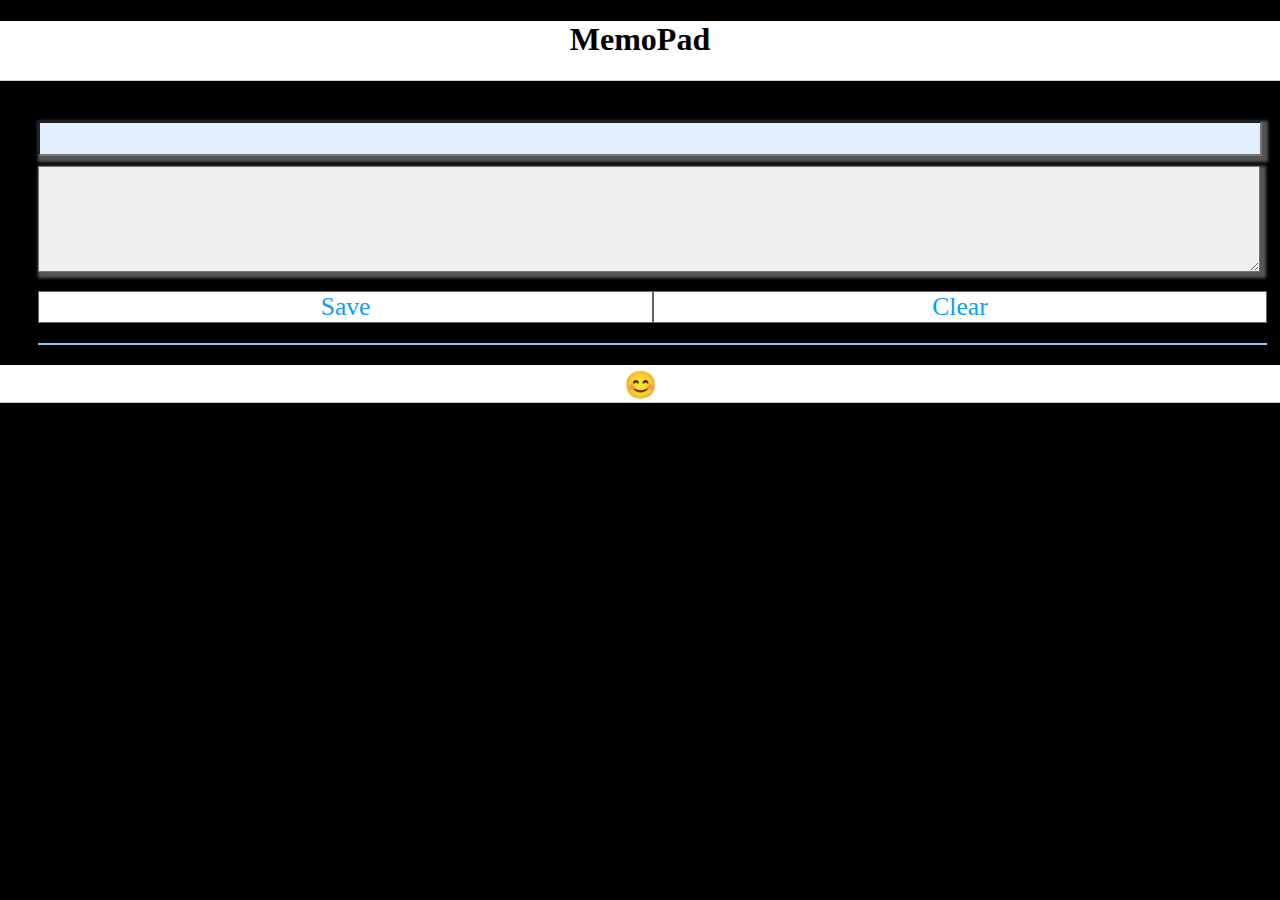
<file: js06/index.html>
<!DOCTYPE html>
<html>
<head>
<meta charset="UTF-8">
<title>myMemoPad</title>
<script src="js/jquery-2.1.3.min.js"></script>
<link rel="stylesheet" href="css/sample.css">
</head>
<body >
<header>
<h1>MemoPad</h1>
</header>
<br>
    <input type="text" id="key">
    <textarea id="memo"></textarea>
</br>
    <ul>
        <li id="save">Save</li>
        <li id="clear">Clear</li>
    </ul>
</main>
<table id="list">
<!-- ここに追加データが挿入される -->
</table>
<script>

//1.Save クリックイベント
$("#save").on("click",function(){
    const key = $("#key").val();
    const value = $("#memo").val();
    localStorage.setItem(key,value);
    const html = '<tr><th>'+key+'</th><td>'+value+'</td></tr>';
    $("#list").append(html);
    // alert("OK");
});


//2.clear クリックイベント
$("#clear").on("click",function(){
    localStorage.clear();
    $("#list").empty();
});


//3.ページ読み込み：保存データ取得表示
for(let i=0; i<localStorage.length; i++){
    const key = localStorage.key(i);
    const value = localStorage.getItem(key);
    const html = '<tr><th>'+key+'</th><td>'+value+'</td></tr>';
    $("#list").append(html);
}



</script>
<footer><small>😊</small></footer>
</body>
</html>
</file>
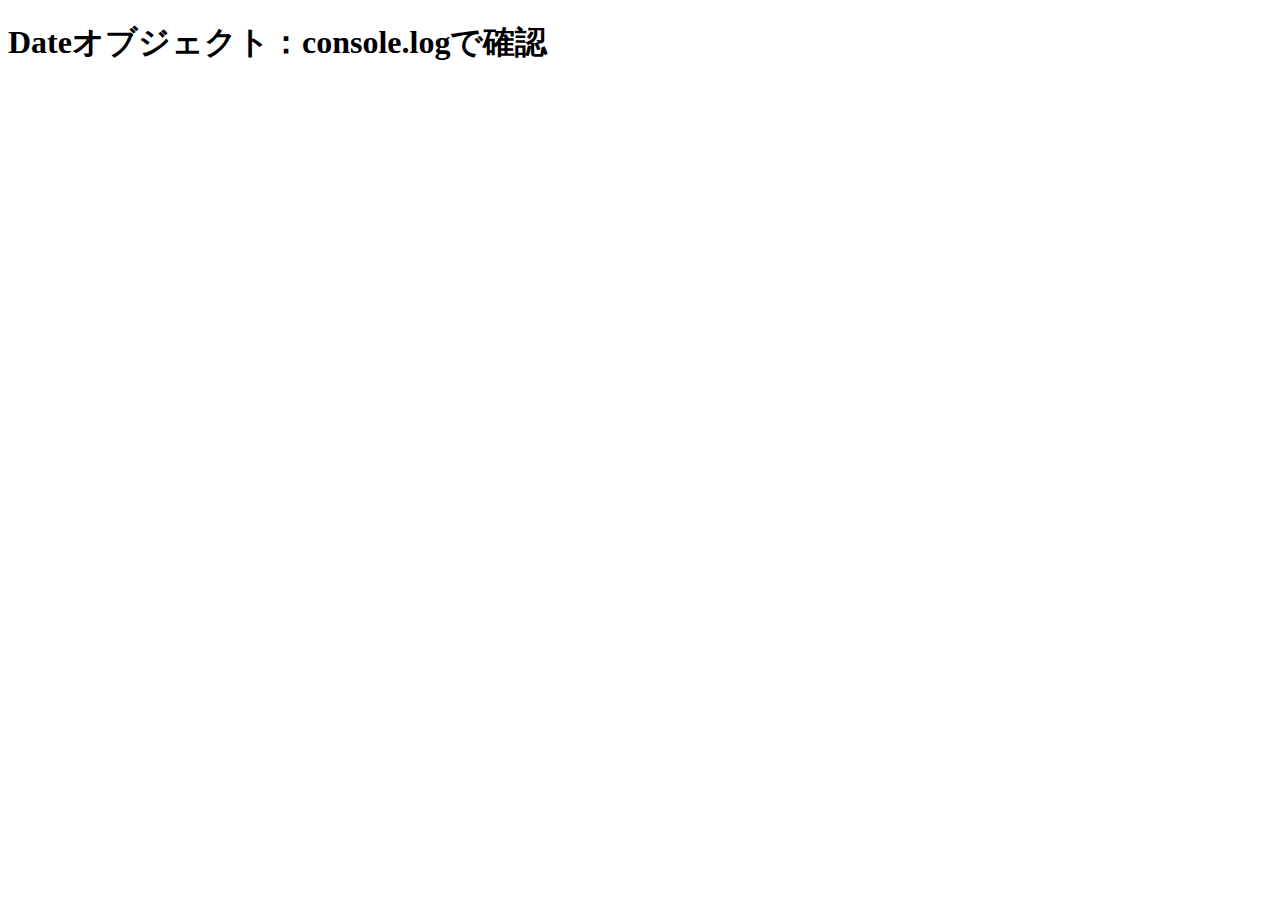
<file: js02/datetime.html>
<!DOCTYPE HTML>
<html>
<head>
<meta charset="utf-8">
<title>Dateオブジェクト演習2</title>

<script>

    //日時取得
    var now = new Date();
    var year = now.getFullYear();
    var month = now.getMonth() + 1;  //月は必ず +１をする！
    var date = now.getDate();
    var day = now.getDay();  //曜日[0=日曜日,1=月曜日...]
    var h = now.getHours();
    var m = now.getMinutes();
    var s = now.getSeconds();
    //日時表示文字列の作成
       let d = "5";
   if(day==0){
       d="日曜日";
      }else if(d==1){
          d="月曜日";
      }else if(d==2){
          d="火曜日";
      }else if(d==3){
          d="水曜日";
      }else if(d==4){
          d="木曜日";
      }else if(d==5){
          d="金曜日";
      }else{
          d="土曜日"
      }

   if(h < 13){
       a="午前";
   }else if(h < 18){
       a="午後";
   }else{
       a="夜";
   }

    var str = "現在日時：";
    alert( str + year+"年"+ month+"月"+date+"日 "+ "("+d+") "+ a + h+"時"+m+"分"+s+"秒" );

</script>
</head>
<body>
<h1>Dateオブジェクト：console.logで確認</h1>
</body>
</html>
</file>
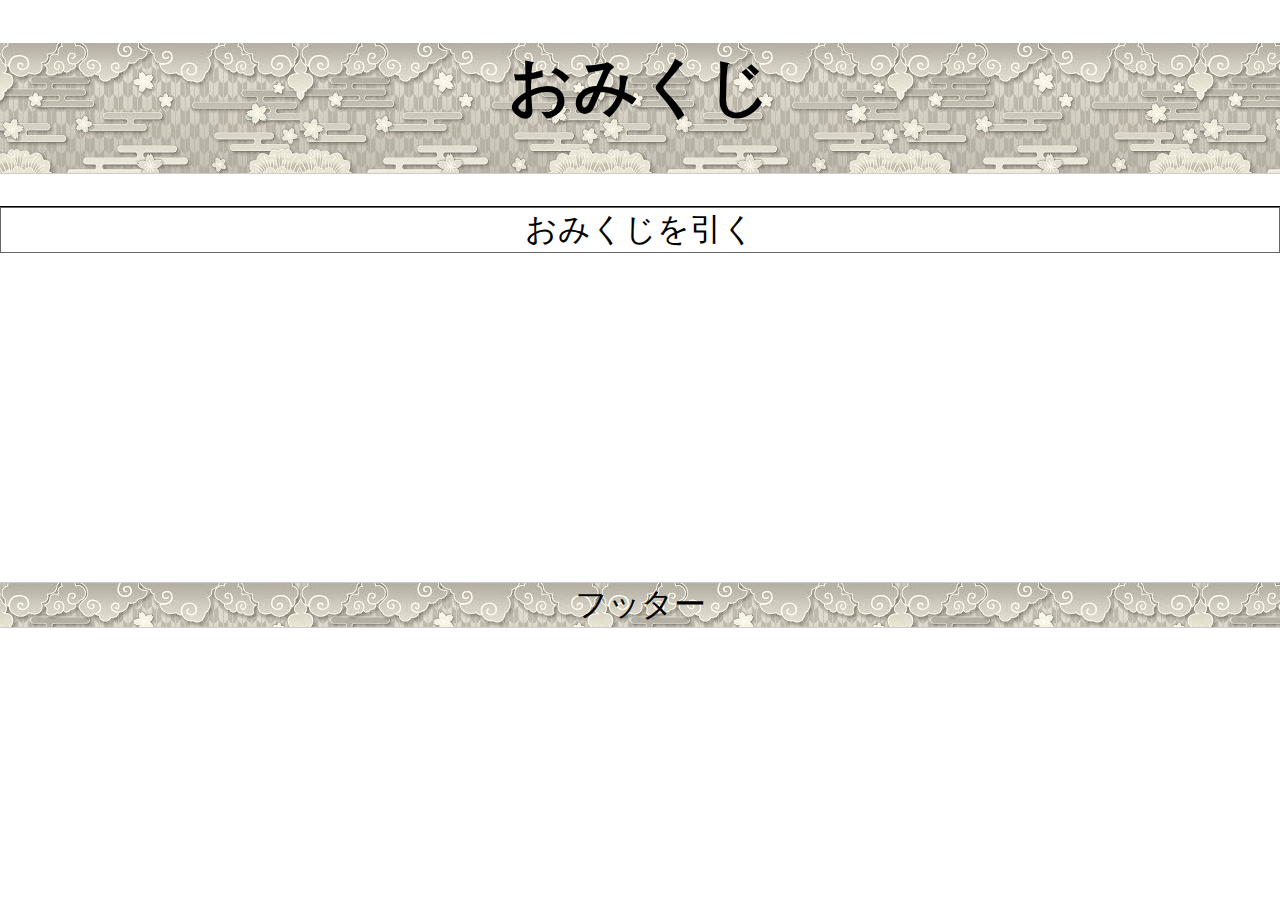
<file: js03/omikuji_tpl.html>
<!DOCTYPE html>
<html>
<head>
<meta charset="utf-8">
<meta name="viewport" content="width=device-width">
<script src="js/jquery-2.1.3.min.js"></script>
<link rel="stylesheet" href="css/sample.css">
<title>おみくじ</title>
</head>
<body>

<header style="background-image: url(haikei.jpeg);">
    <h1>おみくじ</h1>
</header>

<main>
    <ul>
        <li id="pull">おみくじを引く</li>
    </ul>
    <p id="echo"></p>
</main>

<footer style="background-image: url(haikei.jpeg);">フッター</footer>
<script>
//Clickイベントのブロック
const pull = document.querySelector("#pull");
pull.onclick = function(){
    //乱数をつくる
    const num = Math.ceil(Math.random() * 5);

    //乱数をIF分岐処理でわける
    //条件に合っていればalert()で表示
    if(num==1){
        alert("大吉");
        const echo = document.querySelector("#echo");
        echo.innerHTML = '<img src = "daikiti.png" alt = "大吉" width = "250" height = "250">' ;
    }
    if(num==2){
        alert("中吉");
        const echo = document.querySelector("#echo");
        echo.innerHTML = '<img src = "tyukiti.png" alt = "中吉" width = "250" height = "250">';
    }
    if(num==3){
        alert("小吉");
        const echo = document.querySelector("#echo");
        echo.innerHTML = '<img src = "syokiti.png" alt = "小吉" width = "250" height = "250">';
    }
    if(num==4){
        alert("吉");
        const echo = document.querySelector("#echo");
        echo.innerHTML = '<img src = "kiti.png" alt = "吉" width = "250" height = "250">';
    }
    if(num==5){
        alert("凶");
        const echo = document.querySelector("#echo");
        echo.innerHTML = '<img src = "kyo.png" alt = "凶" width = "250" height = "250">';
    }
}





</script>
</body>
</html>
</file>
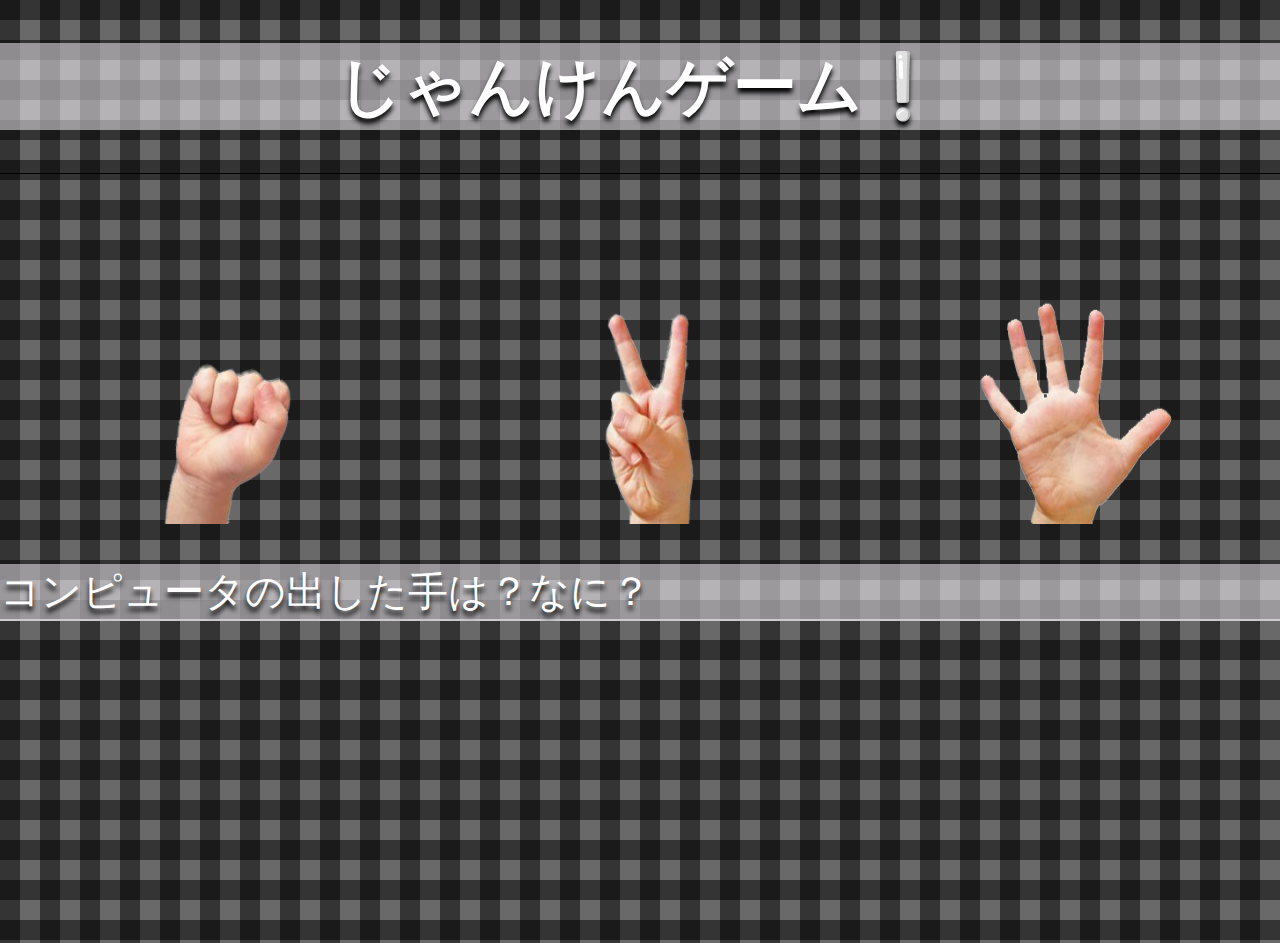
<file: js04/janken_tpl.html>
<!DOCTYPE html>
<html>
<head>
<meta charset="utf-8">
<meta name="viewport" content="width=device-width">
<script src="js/jquery-2.1.3.min.js"></script>
<link rel="stylesheet" href="css/sample.css">
<title>じゃんけん</title>
</head>
<body>

<header>
  <h1>じゃんけんゲーム❕</h1>
</header>

<main>
  <ul>
    <li id="gu_btn">グー</li>
    <li id="cho_btn">チョキ</li>
    <li id="par_btn">パー</li>
  </ul>
  <div class="moji">コンピュータの出した手は？<span id="pc_hands">なに？</span></div>
  <div id="judgment" class="jd"></div>
</main>

<footer></footer>
<script>
//じゃんけん用のSCRIPTを書いてください

$("#gu_btn").html('<img src = "gu.png" alt = "グー" width = "400" height = "350">');
$("#cho_btn").html('<img src = "choki.png" alt = "チョキ" width = "400" height = "350">');
$("#par_btn").html('<img src = "pa.png" alt = "パー" width = "400" height = "350">');

$("#gu_btn").on("click",function(){
  const num = Math.ceil(Math.random() * 3);
  if(num == 1){
    $("#pc_hands").html('<img src = "gu.png" alt = "グー" width = "350" height = "300">');
    $("#judgment").html("あいこ");
  }
  if(num == 2){
    $("#pc_hands").html('<img src = "choki.png" alt = "チョキ" width = "350" height = "300">');
    $("#judgment").html("あなたの勝ち");
  }
  if(num == 3){
    $("#pc_hands").html('<img src = "pa.png" alt = "パー" width = "350" height = "300">');
    $("#judgment").html("あなたの負け");
  }

});
    
$("#cho_btn").on("click",function(){
  const num = Math.ceil(Math.random() * 3);
  if(num == 1){
    $("#pc_hands").html('<img src = "gu.png" alt = "グー" width = "350" height = "300">');
    $("#judgment").html("あなたの負け");
  }
  if(num == 2){
    $("#pc_hands").html('<img src = "choki.png" alt = "チョキ" width = "350" height = "300">');
    $("#judgment").html("あいこ");
  }
  if(num == 3){
    $("#pc_hands").html('<img src = "pa.png" alt = "パー" width = "350" height = "300">');
    $("#judgment").html("あなたの勝ち");
  }

});
    
$("#par_btn").on("click",function(){
  const num = Math.ceil(Math.random() * 3);
  if(num == 1){
    $("#pc_hands").html('<img src = "gu.png" alt = "グー" width = "350" height = "300">');
    $("#judgment").html("あなたの勝ち");
  }
  if(num == 2){
    $("#pc_hands").html('<img src = "choki.png" alt = "チョキ" width = "350" height = "300">');
    $("#judgment").html("あなたの負け");
  }
  if(num == 3){
    $("#pc_hands").html('<img src = "pa.png" alt = "パー" width = "350" height = "300">');
    $("#judgment").html("あいこ");
  }

});
    
    
    
    

</script>
</body>
</html>
</file>
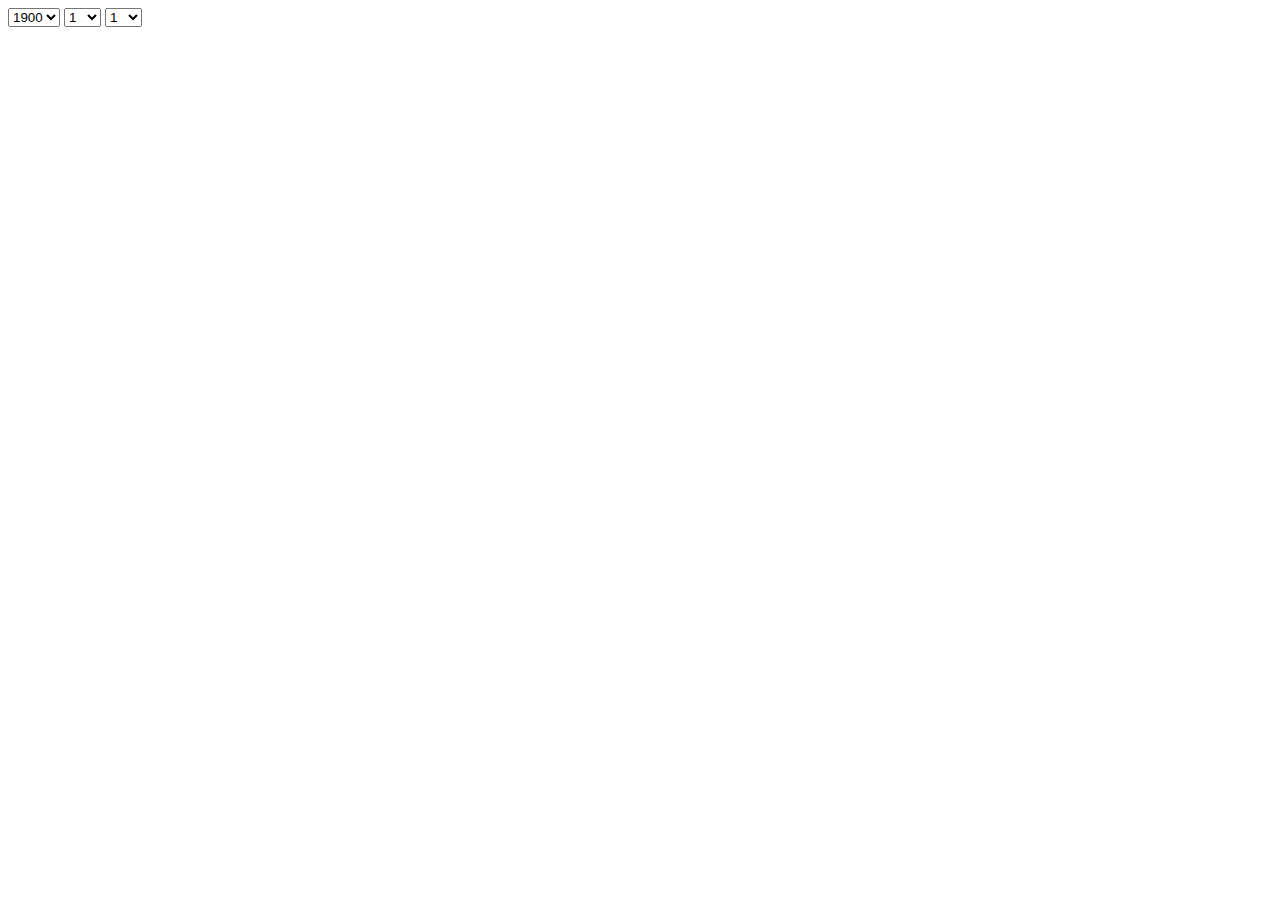
<file: js05/for_form.html>
<!DOCTYPE html>
<html lang="ja">
<head>
<meta charset="UTF-8">
<meta name="viewport" content="width=device-width, initial-scale=1.0">
<meta http-equiv="X-UA-Compatible" content="ie=edge">
<title>繰り返し処理：for</title>
<script src="js/jquery-2.1.3.min.js"></script>
</head>
<body>

<!-- セレクトボックス作成[START] -->
<select id="year"></select>
<select id="month"></select>
<select id="date"></select>
<!-- セレクトボックス作成[END] -->

<script>
//年:1900~2022
let y = ""; //例) y += '<option value="'+i+'">'+i+'</option>';
for(let i=1900; i<2025; i++){
    y += '<option value="'+i+'">'+i+'</option>';
}
$("#year").html(y);


//月:1~12
let m = "";
for(let i=1; i<13; i++){
    m += '<option value="'+i+'">'+i+'</option>';
}
$("#month").html(m);


//日:1~31
let d = "";
for(let i=1; i<32; i++){
    d += '<option value="'+i+'">'+i+'</option>';
}
$("#date").html(d);


</script>
</body>
</html>
</file>
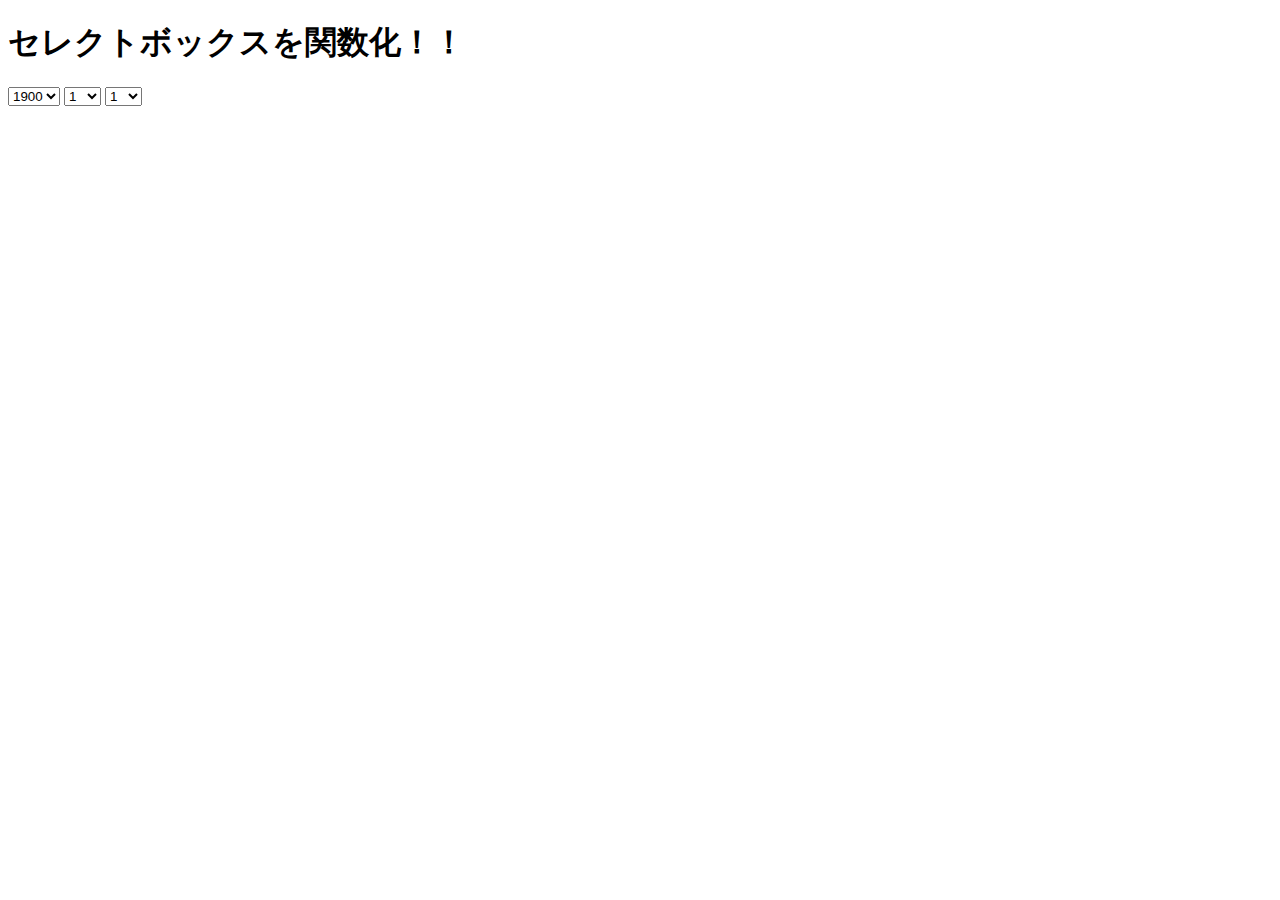
<file: js07/select_create.html>
<!DOCTYPE html>
<html lang="ja">
<head>
<meta charset="UTF-8">
<meta name="viewport" content="width=device-width, initial-scale=1.0">
<meta http-equiv="X-UA-Compatible" content="ie=edge">
<title>セレクトボックスを関数化！！</title>
<script src="https://ajax.googleapis.com/ajax/libs/jquery/3.5.1/jquery.min.js"></script>
</head>
<body>
<h1>セレクトボックスを関数化！！</h1>



<!-- セレクトボックス作成[START] -->
<select id="year"></select>
<select id="month"></select>
<select id="date"></select>
<!-- セレクトボックス作成[END] -->




<script>
function ymd(start,end,id){
    let y = ""; //例) y += '<option value="'+i+'">'+i+'</option>';
    for(let i=start; i<=end; i++){
        y += '<option value="'+i+'">'+i+'</option>';
    }
    $(id).html(y);
}
ymd(1900,2025,"#year");
ymd(1,12,"#month");
ymd(1,31,"#date");
</script>
</body>
</html>
</file>
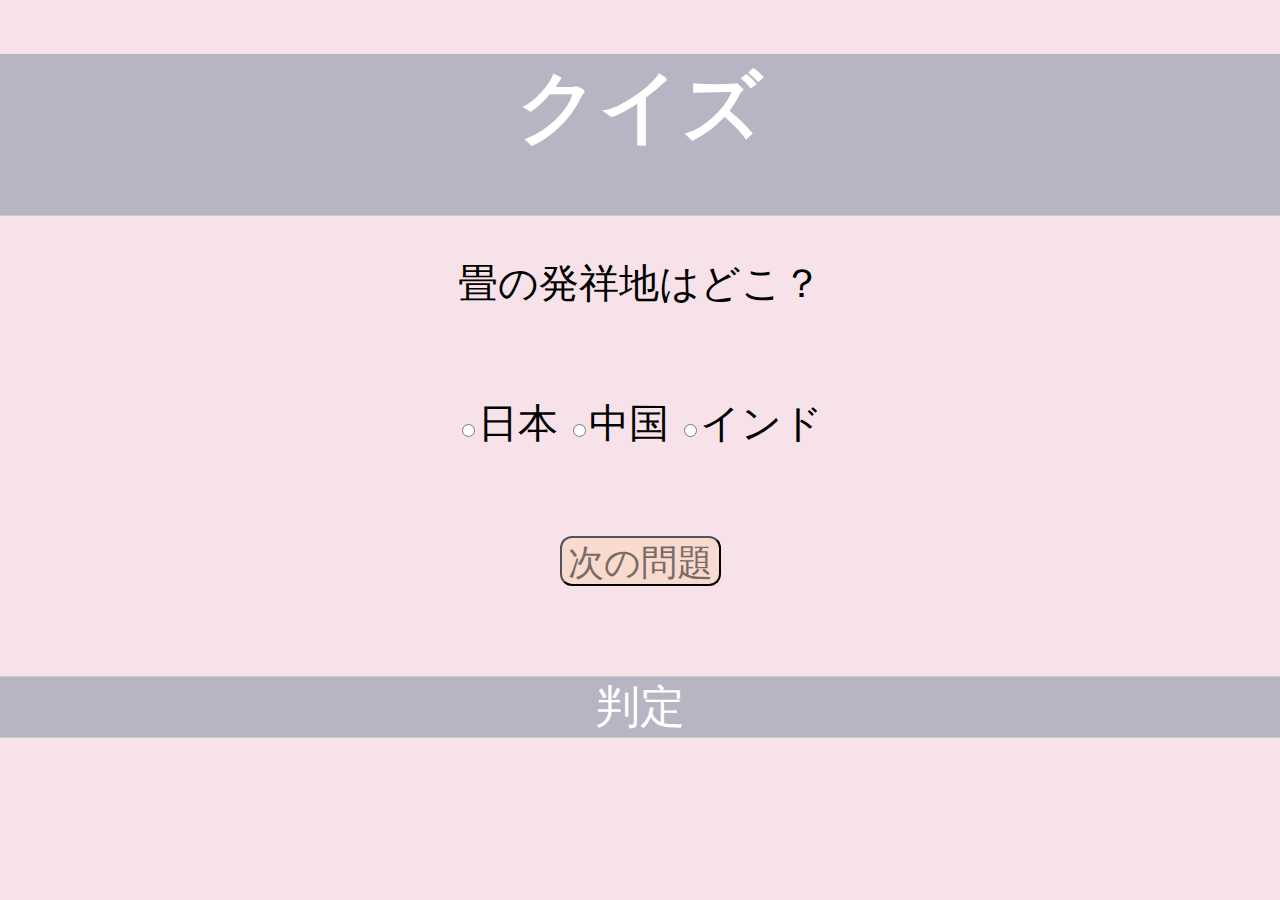
<file: js09/quize02.html>
<!DOCTYPE html>
<html>
<head>
<meta charset="utf-8">
<meta name="viewport" content="width=device-width">
<script src="https://ajax.googleapis.com/ajax/libs/jquery/3.5.1/jquery.min.js"></script>
<link rel="stylesheet" href="css/sample.css">
<title>クイズ</title>
</head>
<body>

<header>
    <h1>クイズ</h1>
</header>

<main>
  <p id="quest">ここに問題が出題されます</p>
  <p>
    <input type="radio" name="toi" value="1"><span id="toi1">選択肢１</span>
    <input type="radio" name="toi" value="2"><span id="toi2">選択肢２</span>
    <input type="radio" name="toi" value="3"><span id="toi3">選択肢３</span>
  </p>
  <p>
    <button id="next">次の問題</button>
  </p>
</main>

<footer id="answer">判定</footer>
<script>
//ここから記述領域［START］

  //以下に配列を記述してください。
  //問題文[配列]
  const qs = [
    "畳の発祥地はどこ？",
    "鳩時計で出てくる鳥はどれ？",
    "次のうち腐らないものはどれ？",
    "大きくなるほど小さくなるものは何？",
    "じゃんけん「最初はグー」を言い始めたのは誰？",
    "イタリアでお金を借りるときに、担保として入れることができるものはどれ？"
  ];
    
  //回答選択肢[多重配列]
  const toi = [
    ["日本","中国","インド"],
    ["ハト","カッコウ","ホトトギス"],
    ["ハチミツ","コンソメスープ","ネギ"],
    ["服","眼鏡","靴"],
    ["所ジョージ","ビートたけし","志村けん"],
    ["パスタ","チーズ","ワイン"]
  ];
    
  //答え[配列]
  const ans = [1,2,1,1,3,2];

  //1.最初の問題文＆回答選択肢＆回答値を設定
  let i = 0;
  $("#quest").text(qs[i]);
  $("#toi1").text(toi[i][0]);
  $("#toi2").text(toi[i][1]);
  $("#toi3").text(toi[i][2]);
  $("#toi4").text(toi[i][3]);
  $("#toi5").text(toi[i][4]);
  $("#toi6").text(toi[i][5]);  


  //2.ラジオボタンをクリックしたらイベント発生！(クリックイベント)
  $("[name=toi]").on("click",function(){
    const v = $(this).val();
    if(ans[i] == v){
      $("#answer").text("正解！");
    }else{
      $("#answer").text("不正解");
    }
  });

  $("#next").on("click",function(){
    i++;
    if(i > 5){
      $("h1").html("クイズ終了");
      $("#quest").html("");
      $("[name=toi]").hide();
      $("#toi1").hide();
      $("#toi2").hide();
      $("#toi3").hide();
      $("#toi4").hide();
      $("#toi5").hide();
      $("#toi6").hide();
      $("#next").hide();
      $("#answer").hide();
    }else{
      qcount = i + 1;
      $("h1").html("クイズ(" + qcount + "問目)");
      $("#quest").html(qs[i]);
      $("#toi1").html(toi[i][0]);
      $("#toi2").html(toi[i][1]);
      $("#toi3").html(toi[i][2]);
      $("#toi4").html(toi[i][3]);
      $("#toi5").html(toi[i][4]);
      $("#toi6").html(toi[i][5]);
    }
  });




//ここまでが記述領域［END］
</script>
</body>
</html>
</file>
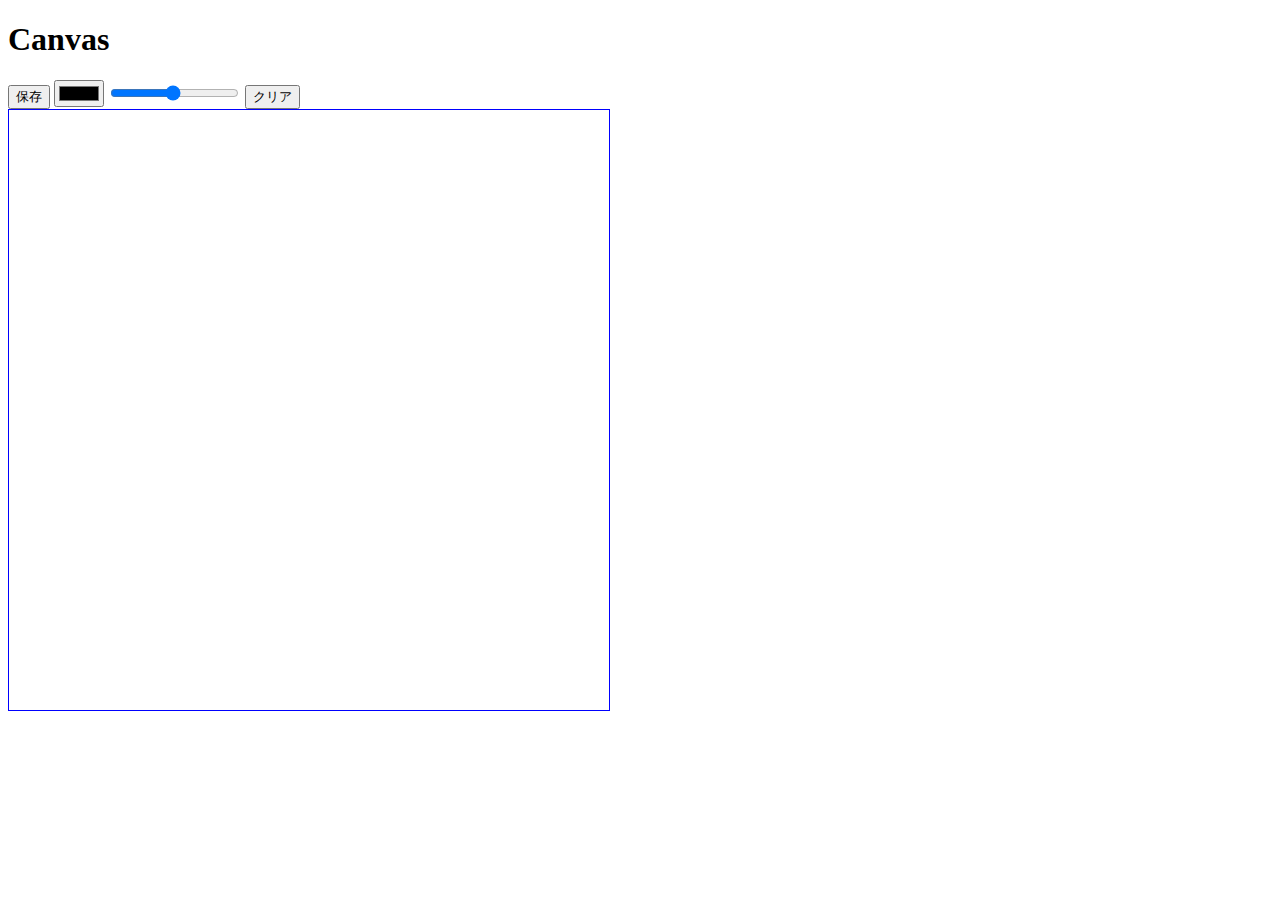
<file: js10/kadai_canvas.html>
<!DOCTYPE html>
<html>

<head>
    <meta charset="utf-8">
    <title>お絵描き</title>
</head>

<body>
    <section>
        <h1>Canvas</h1>
        <nav>
            <button id="save">保存</button>
            <!-- 線の色を変更するカラーピッカーHTML要素[id="color"] -->
            <input type="color" id="color">
            <!-- 線の太さを変更するスライダーHTML要素[id="range"] -->
            <input type="range" id="range" min="1" max="50" value="25">
            <button id="clear_btn">クリア</button>
        </nav>
        <canvas id="drowarea" width="600" height="600" style="border:1px solid blue;"></canvas>
    </section>


    <script src="js/jquery-2.1.3.min.js"></script>
    <script>
        //初期化(変数letで宣言)
        let canvas_mouse_event = false; //スイッチ [ true=線を引く, false=線は引かない ]  ＊＊＊
        let oldX = 0; //１つ前の座標を代入するための変数
        let oldY = 0; //１つ前の座標を代入するための変数
        let bold_line = 5; //ラインの太さをここで指定（スライダー値をここに）
        let color = "#000"; //ラインの色をここで指定（カラーピッカー値をここに）

        //------------------------------------------------
        const can = $("#drowarea")[0]; //CanvasElement
        const ctx = can.getContext("2d"); //描画するための準備！
        //------------------------------------------------

        //絵を保存
        function saveCanvas(canvas_id){
            var canvas = document.getElementById(canvas_id);
            //アンカータグを作成
            var a = document.createElement('a');
            //canvasをJPEG変換し、そのBase64文字列をhrefへセット
            a.href = canvas.toDataURL('image/jpeg', 0.85);
            //ダウンロード時のファイル名を指定
            a.download = 'download.jpg';
            //クリックイベントを発生させる
            a.click();
        }

        $("#save").on("click", function(){
            saveCanvas("drowarea");
        });


        //色変更
        $("#color").on("change",function(){
            color = $(this).val();
        });

        //線の太さ変更
        $("#range").on("change",function(){
            bold_line = $(this).val();
        });

        //mousedown：フラグをTrue
        //-----------------------------------------------
        //oldX = e.offsetX;       //MOUSEDOWNしたX横座標取得
        //oldY = e.offsetY; //MOUSEDOWN Y高さ座標取得
        //canvas_mouse_event=true;
        //-----------------------------------------------
        //上5つのスクリプトを記述します。
        $(can).on("mousedown",function(e){
            oldX = e.offsetX; //MOUSEDOWNしたX横座標取得
            oldY = e.offsetY; //MOUSEDOWN Y高さ座標取得
            canvas_mouse_event=true; //スイッチをいれる
        });


        //mousemove：フラグがTrueだったら描く ※e：イベント引数取得
        //----------------------------------------------
        $(can).on("mousemove",function(e){
            if(canvas_mouse_event==true){
                const px = e.offsetX;
                const py = e.offsetY;
                ctx.strokeStyle = color;    //#ccc
                ctx.lineWidth = bold_line;  //3
                ctx.beginPath();            //初期化
                ctx.lineJoin= "round";      //●
                ctx.lineCap = "round";      //●
                ctx.moveTo(oldX, oldY);     //開始
                ctx.lineTo(px, py);         //終了
                ctx.stroke();               //線を描く
                oldX = px;                  //新しい座標を古い座標に入れ替える
                oldY = py;                  //新しい座標を古い座標に入れ替える
            }
        });

        //mouseup：フラグをfalse
        //------------------------------------------------
        //    canvas_mouse_event=false;
        //------------------------------------------------
        $(can).on("mouseup",function(){
            canvas_mouse_event=false;
        });

        //mouseout：フラグをfalse
        //------------------------------------------------
        //    canvas_mouse_event=false;
        //------------------------------------------------
        $(can).on("mouseout",function(){
            canvas_mouse_event=false;
        });

        //#clear_btn：クリアーボタンAction
        //-----------------------------------------------------------------
        //    ctx.beginPath();
        //    ctx.clearRect(0, 0, can.width, can.height);
        //-----------------------------------------------------------------
        $("#clear_btn").on("click",function(){
           ctx.beginPath();
           ctx.clearRect(0, 0, can.width, can.height);
        });
    </script>
</body>

</html>
</file>
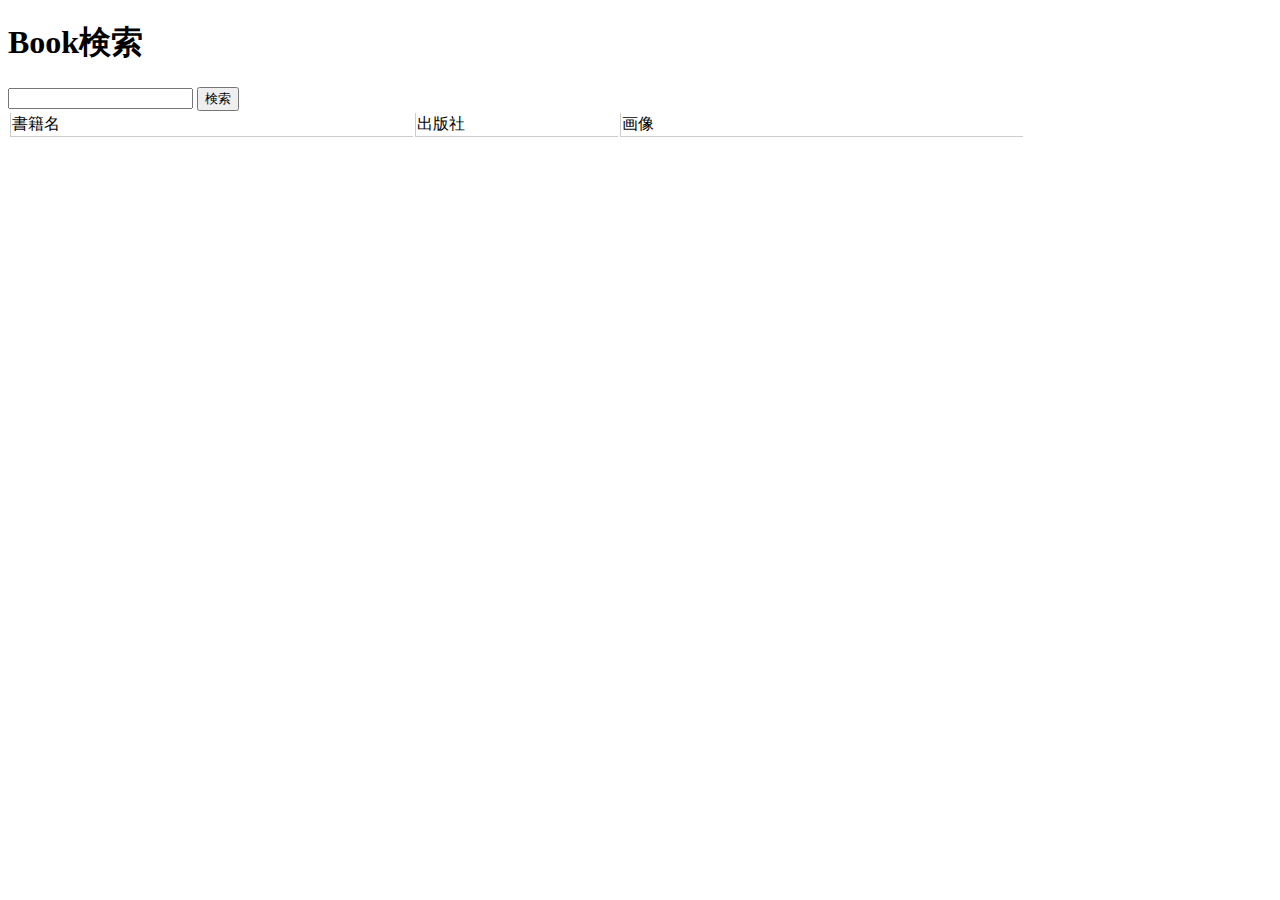
<file: js11/google_books.html>
<!DOCTYPE html>
<html lang="en">
<head>
    <meta charset="UTF-8">
    <meta name="viewport" content="width=device-width, initial-scale=1.0">
    <title>GoogleBooksAPIでAjaxを学ぶ</title>
    <style>
        td{
            border-bottom: 1px solid #ccc;
            border-left: 1px solid #ccc;
        }
    </style>
</head>
<body>
    <h1>Book検索</h1>
    <div>
        <input type="text" id="key">
        <button id="send">検索</button>
    </div>

    <div>
        <table id="list">
            <tr>
                <td style="width: 400px;">書籍名</td>
                <td style="width: 200px;">出版社</td>
                <td style="width: 400px;">画像</td>
            </tr>
        </table>
    </div>

    <script src="https://ajax.googleapis.com/ajax/libs/jquery/3.6.0/jquery.min.js"></script>
    <script>
        //検索ボタンをクリックしたら
        $("#send").on("click",function(){
            const url = "https://www.googleapis.com/books/v1/volumes?q=" + $("#key").val();
            $.ajax({
                url: url,
                dataType: "json"
            }).done(function(data) {
                //書籍名、出版社、サムネイル、（リンク）
                console.log(data);              //オブジェクトの中を確認
                const len = data.items.length;  //データの数を取得
                let html;
                for(let i=0; i<len; i++){
                    if(typeof data.items[i].volumeInfo.publisher=="undefined"){
                        data.items[i].volumeInfo.publisher="出版社（不明）";
                    }
                        html += `
                            <tr>
                                <td>${data.items[i].volumeInfo.title}</td>
                                <td>${data.items[i].volumeInfo.publisher}</td>
                                <td>
                                    <a  target="_blank" href="${data.items[i].volumeInfo.infoLink}">
                                    <img src="${data.items[i].volumeInfo.imageLinks.thumbnail}">
                                    </a>
                                </td>
                            </tr>
                        `;
                    }
                //table要素のid="list"に追加
                //$("#list").empty();
                $("#list").empty().hide().append(html).fadeIn(1000);
            });
        });

    </script>
</body>
</html>
</file>
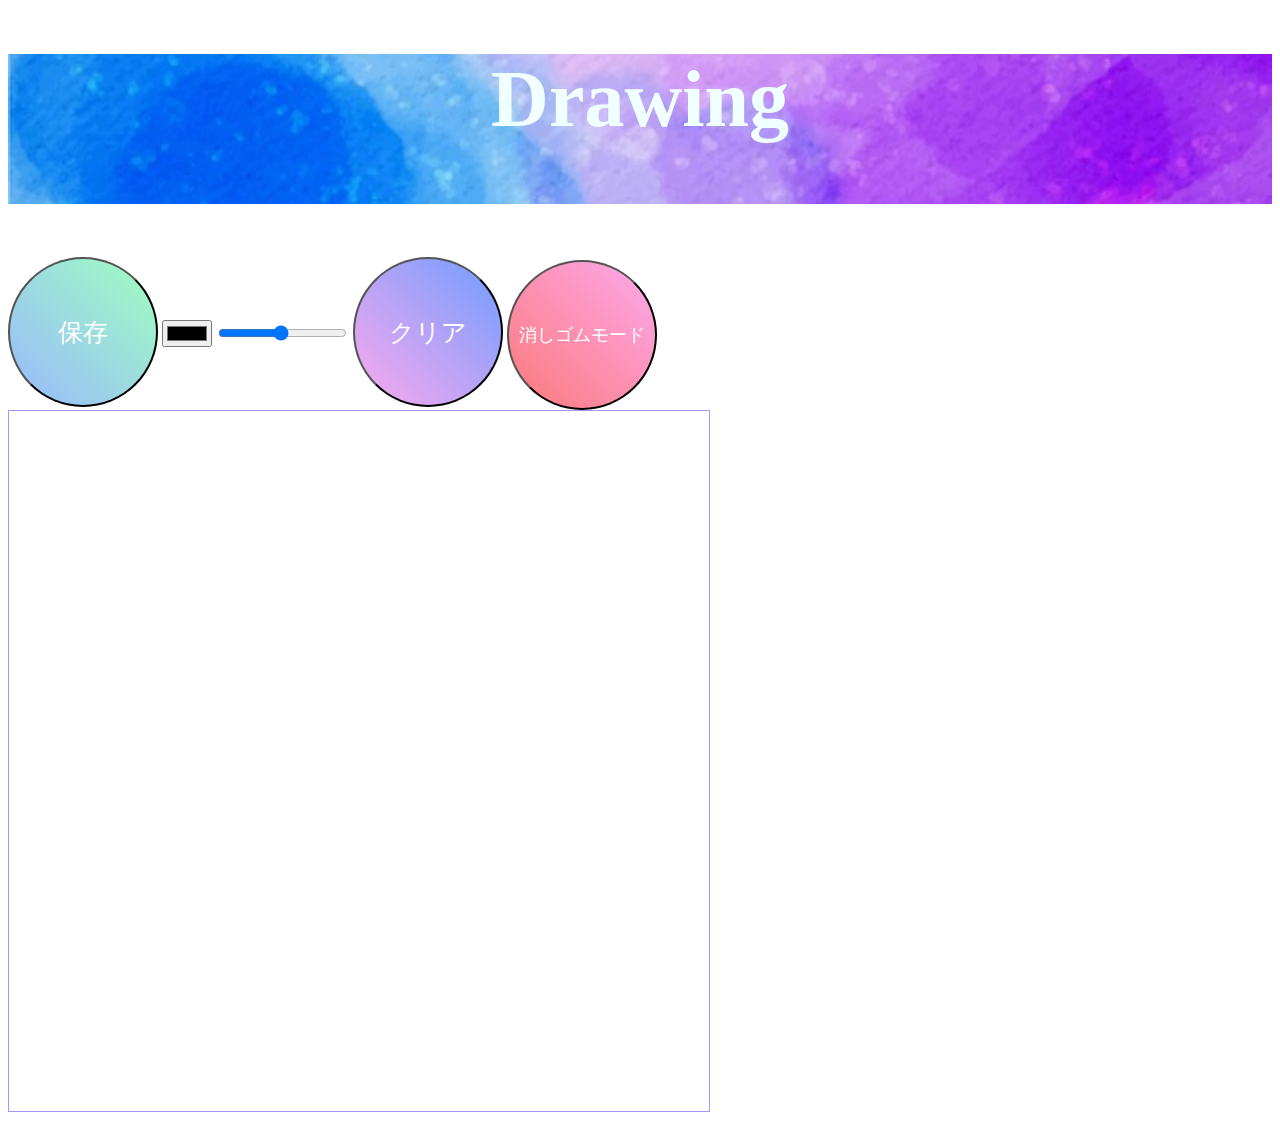
<file: 最終課題/kadai_canvas.html>
<!DOCTYPE html>
<html>

<head>
    <meta charset="utf-8">
    <title>お絵描き</title>
    <link rel="stylesheet" href="css/sample.css">
</head>

<body>
    <section>
        <h1 class="h1">Drawing</h1>
        <nav>
            <button id="save" class="save">保存</button>
            <!-- 線の色を変更するカラーピッカーHTML要素[id="color"] -->
            <input type="color" id="color">
            <!-- 線の太さを変更するスライダーHTML要素[id="range"] -->
            <input type="range" id="range" min="1" max="50" value="25">
            <button id="clear_btn" class="clear_btn">クリア</button>
            <button id="eraser_btn" class="eraser_btn">消しゴムモード</button>
        </nav>
        <canvas id="drowarea" width="700" height="700" style="border:1px solid rgb(165, 149, 253);"></canvas>
    </section>


    <script src="js/jquery-2.1.3.min.js"></script>
    <script>
        //初期化(変数letで宣言)
        let canvas_mouse_event = false; //スイッチ [ true=線を引く, false=線は引かない ]  ＊＊＊
        let oldX = 0; //１つ前の座標を代入するための変数
        let oldY = 0; //１つ前の座標を代入するための変数
        let bold_line = 5; //ラインの太さをここで指定（スライダー値をここに）
        let color = "#000"; //ラインの色をここで指定（カラーピッカー値をここに）

        //------------------------------------------------
        const can = $("#drowarea")[0]; //CanvasElement
        const ctx = can.getContext("2d"); //描画するための準備！
        //------------------------------------------------

        //絵を保存
        function saveCanvas(canvas_id){
            var canvas = document.getElementById(canvas_id);
            //アンカータグを作成
            var a = document.createElement('a');
            //canvasをJPEG変換し、そのBase64文字列をhrefへセット
            a.href = canvas.toDataURL('image/jpeg', 0.85);
            //ダウンロード時のファイル名を指定
            a.download = 'download.jpg';
            //クリックイベントを発生させる
            a.click();
        }

        $("#save").on("click", function(){
            saveCanvas("drowarea");
        });


        //色変更
        $("#color").on("change",function(){
            color = $(this).val();
        });

        //線の太さ変更
        $("#range").on("change",function(){
            bold_line = $(this).val();
        });

        //mousedown：フラグをTrue
        //-----------------------------------------------
        //oldX = e.offsetX;       //MOUSEDOWNしたX横座標取得
        //oldY = e.offsetY; //MOUSEDOWN Y高さ座標取得
        //canvas_mouse_event=true;
        //-----------------------------------------------
        //上5つのスクリプトを記述します。
        $(can).on("mousedown",function(e){
            oldX = e.offsetX; //MOUSEDOWNしたX横座標取得
            oldY = e.offsetY; //MOUSEDOWN Y高さ座標取得
            canvas_mouse_event = true; //スイッチをいれる
        });


        //mousemove：フラグがTrueだったら描く ※e：イベント引数取得
        //----------------------------------------------
        $(can).on("mousemove",function(e){
            if(canvas_mouse_event == true){
                const px = e.offsetX;
                const py = e.offsetY;
                ctx.strokeStyle = color;    //#ccc
                ctx.lineWidth = bold_line;  //3
                ctx.beginPath();            //初期化
                ctx.lineJoin= "round";      //●
                ctx.lineCap = "round";      //●
                ctx.moveTo(oldX, oldY);     //開始
                ctx.lineTo(px, py);         //終了
                ctx.stroke();               //線を描く
                oldX = px;                  //新しい座標を古い座標に入れ替える
                oldY = py;                  //新しい座標を古い座標に入れ替える
            }
        });

        //mouseup：フラグをfalse
        //------------------------------------------------
        //    canvas_mouse_event=false;
        //------------------------------------------------
        $(can).on("mouseup",function(){
            canvas_mouse_event=false;
        });

        //mouseout：フラグをfalse
        //------------------------------------------------
        //    canvas_mouse_event=false;
        //------------------------------------------------
        $(can).on("mouseout",function(){
            canvas_mouse_event=false;
        });

        //#clear_btn：クリアーボタンAction
        //-----------------------------------------------------------------
        //    ctx.beginPath();
        //    ctx.clearRect(0, 0, can.width, can.height);
        //-----------------------------------------------------------------
        $("#clear_btn").on("click",function(){
           ctx.beginPath();
           ctx.clearRect(0, 0, can.width, can.height);
        });

        // 消しゴムモードを選択したとき
        const eraserButton = document.querySelector('#eraser_btn');
        eraserButton.addEventListener('click', () => {
            // 消しゴムと同等の機能を実装したい場合は現在選択している線の色を白(#FFFFFF)に変更する
            color = '#ffffff';
        });

    </script>
</body>

</html>
</file>
<file: js06/css/sample.css>
body{
    margin:0;
    padding:0;
    text-align:left;
    font-size: 32px;
    width:100%;
    background-color: #000000;
}
header{
    background-color: #fff;
    border-bottom: 1px solid #ccc;
    text-align: center;
}
h1{
    font-size: 100%;
}
main{
    width:100%;
    display: block;
    border-bottom:1px solid #ccc;
    position:relative;
}
footer{
    background-color: #fff;
    border-bottom:1px solid #ccc;
    text-align: center;

}
p{
    font-size:200%;
    text-align: center;
    border-bottom:1px solid #fff;
    height:200px;
}
ul{
    padding: 0;
    border-top: 1px solid #000000;
    display:table;  /* 定義 */
    table-layout: fixed;
    width:96%;
    font-size: 80%;
    margin: 0 3%;
    text-align: center;
}
li{
    list-style-type:none;
    border: 1px solid #666;
    background-color: #fff;
    display:table-cell;  /* 定義 */
    cursor: pointer;
    color:#0d9dfd;
}
li:hover{
    background: #9ef7fd;
    color:#fff;
}
textarea{
  margin: 10px 3%;
  width: 95%;
  height: 100px;
  font-size:80%;
  box-shadow: 3px 3px 3px 3px #555;
  background-color:rgb(241, 239, 239);
}


#key{
    margin:0 3%;
    width: 95%;
    font-size:80%;
    background-color: #e1efff;
    box-shadow: 3px 3px 3px 3px #555;
}
table{
    margin: 20px 3%;
    border:1px solid #8dc3f5;
    width:96%;
    
}
th{
    width:30%;
    font-size:24px;
    background-color:#d0e7fc;
    border-bottom: 1px solid #8dc3f5;
}
td{
    font-size:16px;
    background-color:rgb(241, 239, 239);
    border-bottom: 1px solid #8dc3f5;
}
</file>
<file: js03/css/sample.css>
body{
    margin:0;
    padding:0;
    text-align:left;
    font-size: 32px;
}
header{
    border-bottom: 1px solid #ccc;
    text-align: center;
    background-color: rgba(255, 255, 255, 0.4);
    background-blend-mode: lighten;
}
main{
    border-bottom:1px solid #ccc;
}
footer{
    background-color: #fff;
    border-bottom:1px solid #ccc;
    text-align: center;
    background-color: rgba(255, 255, 255, 0.4);
    background-blend-mode: lighten;
}
p{
    font-size:200%;
    text-align: center;
    border-bottom:1px solid #fff;
    height:200px;
}
ul{
    padding: 0;
    border-top: 1px solid #000000;
    display:table;  /* 定義 */
    table-layout: fixed;
    width:100%;
}
li{
    text-align: center;
    list-style-type:none;
    border: 1px solid #666;
    background-color: #FFF;
    display:table-cell;  /* 定義 */
    cursor: pointer;
}
li:hover{
    background: #fcab4e;
    color:#fff;
}
</file>
<file: js04/css/sample.css>
body{
    width:100%;
    height:100vh;
    background: linear-gradient(90deg, rgba(0, 0, 0, .5) 50%, transparent 50%),linear-gradient(rgba(0, 0, 0, .5) 50%, transparent 50%);
    background-color: #696969;
    background-size: 40px 40px;
    margin:0;
    padding:0;
    text-align:left;
    font-size: 32px;
}
header{
    background-color: rgba(253, 249, 255, 0.514);
    /* border-bottom: 1px solid #ccc; */
    text-align: center;
    color: #fff;
    text-shadow: 0 5px 5px black;
}
main{
    border-bottom:1px solid #ccc;
}
footer{
    background-color: #fff;
    border-bottom:1px solid #ccc;
    text-align: center;
}
p{
    font-size:200%;
    text-align: center;
    border-bottom:1px solid #fff;
    height:200px;
}
ul{
    padding: 0;
    border-top: 1px solid #000000;
    display:table;  /* 定義 */
    table-layout: fixed;
    width:100%;
}
li{
    text-align: center;
    list-style-type:none;
    /* border: 1px solid #666;
    background-color: #FFF; */
    display:table-cell;  /* 定義 */
    cursor: pointer;
}
li:hover{
    transform: scale(1.2) rotate(9deg);
    transition-duration: 0.5s;
}

.moji{
    background-color: rgba(253, 249, 255, 0.514);
    font-size: 40px;
    /* color: #fff; */
    color: #fff;
    text-shadow: 0 5px 5px black;
}

.jd{
    background-color: rgba(253, 249, 255, 0.514);
    font-size: 40px;
    /* color: #fff; */
    color: #fff;
    text-shadow: 0 5px 5px black;
}
</file>
<file: js09/css/sample.css>
body {
  margin: 0;
  padding: 0;
  text-align: left;
  font-size: 40px;
  background-color: #f5dfe6e8;
}

header {
  background-color: #b7b4c4;
  border-bottom: 1px solid #ccc;
  text-align: center;
  color: #fff;
}

main {
  border-bottom: 1px solid #ccc;
}
h2{
  font-size:16px;
}
footer {
  font-size: 45px;
  background-color: #b7b4c4;
  border-bottom: 1px solid #ccc;
  text-align: center;
  color: #fff;
}

p {
  font-size: 100%;
  text-align: center;
  
  height: 100px;
}

ul {
  padding: 0;
  border-top: 1px solid #000000;
  display: table;
  /* 定義 */
  table-layout: fixed;
  width: 100%;
}

li {
  text-align: center;
  list-style-type: none;
  border: 1px solid #666;
  background-color: #FFF;
  display: table-cell;
  /* 定義 */
  cursor: pointer;
}

li:hover {
  background: #0066CC;
  color: #fff;
}
textarea{
  margin: 3%;
  width: 30%;
  height: 30px;
  font-size:50%;
  box-shadow: 3px 3px 3px 3px #555;
}

button {
  border-radius: 12px;
  font-size: 90%;
  background-color: #f8dace;
  height: 50px;
  color: #796b66;
}
</file>
<file: 最終課題/css/sample.css>
.h1{
    color: azure;
    font-size: 80px;
    font-family: fantasy;
    text-align: center;
    width: 100%;
    height: 150px;
    background-image: url(haikei.jpg);
    background-size: cover;
    background-position: 50% 10%;
}

.save{
    display: inline-block;
    text-decoration: none;
    color: #FFF;
    width: 150px;
    height: 150px;
    line-height: 120px;
    border-radius: 50%;
    font-size: 25px;
    text-align: center;
    overflow: hidden;
    background-image: linear-gradient(45deg, #99b9fd 0%, #a0ffc1 100%);
    transition: .4s;
  }
  
  .save:hover {
    -webkit-transform: rotate(10deg);
    transform: rotate(10deg);
  }

  .clear_btn{
    display: inline-block;
    text-decoration: none;
    color: #FFF;
    width: 150px;
    height: 150px;
    line-height: 120px;
    border-radius: 50%;
    font-size: 25px;
    text-align: center;
    overflow: hidden;
    background-image: linear-gradient(45deg, #fca9ee 0%, #709dff 100%);
    transition: .4s;
  }
  
  .clear_btn:hover {
    -webkit-transform: rotate(10deg);
    transform: rotate(10deg);
  }

  .eraser_btn{
    display: inline-block;
    text-decoration: none;
    color: #FFF;
    width: 150px;
    height: 150px;
    line-height: 120px;
    border-radius: 50%;
    font-size: 18px;
    text-align: center;
    overflow: hidden;
    background-image: linear-gradient(45deg, #fd7979 0%, #fca9ee 100%);
    transition: .4s;
  }
  
  .eraser_btn:hover {
    -webkit-transform: rotate(10deg);
    transform: rotate(10deg);
  }
</file>
